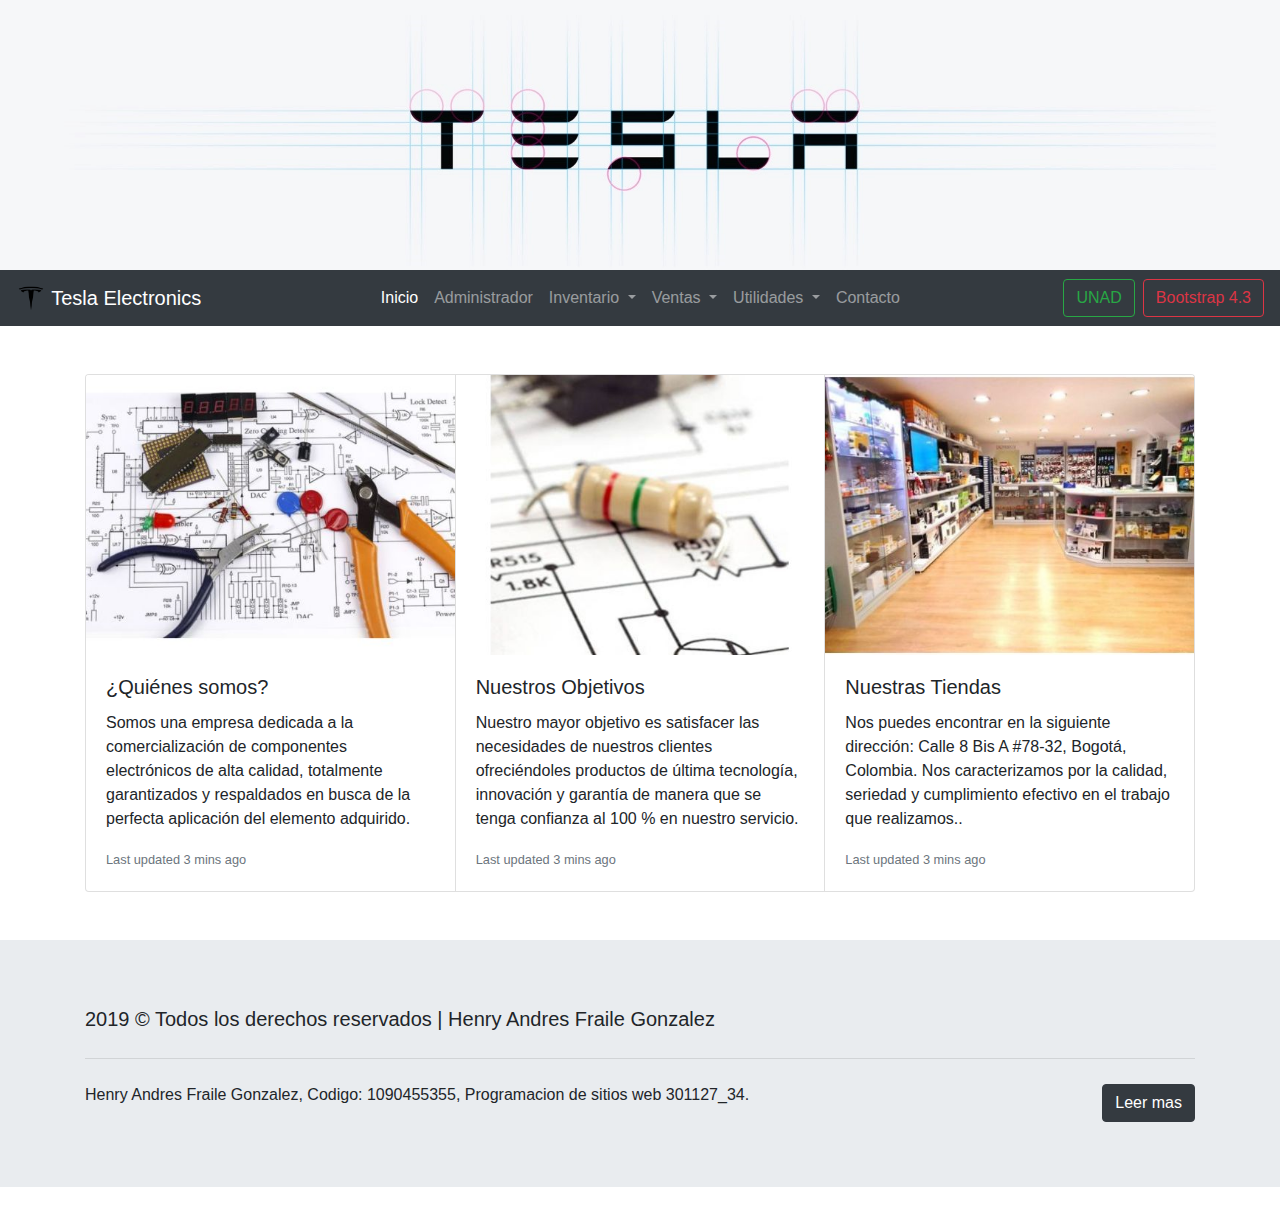
<file: index.html>
<!doctype html>
<html lang="en">
  <head>
    <!-- Required meta tags -->
    <meta charset="utf-8">
    <meta name="viewport" content="width=device-width, initial-scale=1, shrink-to-fit=no">
    <!-- Bootstrap CSS -->
    <link rel="stylesheet" href="css/bootstrap.css">
    <!-- Estilos CSS -->  
    <style>
      .slider{
      background: url("img/slider.jpg");
      height: 30vh;
      background-size: cover;
      background-position: center;
      }
    </style>
    <title>Tesla Electronics</title>
  </head>
  <body>
  <!--Contenedor de la imagen slider-->
  <section class="container-fluid slider">
  </section>
  <!--Barra de navegacion responsive con Bootstrap 4-->
  <nav class="navbar navbar-expand-md navbar-dark bg-dark sticky-top">
      <a class="navbar-brand" href="index.html">
          <img src="img/logo.png" width="30" height="30" class="d-inline-block align-top">
          Tesla Electronics
      </a>
    <button class="navbar-toggler" type="button" data-toggle="collapse" data-target="#navbarTogglerDemo01" aria-controls="navbarTogglerDemo01" aria-expanded="false" aria-label="Toggle navigation">
          <span class="navbar-toggler-icon"></span>
    </button>

    <div class="collapse navbar-collapse" id="navbarTogglerDemo01">
        <ul class="navbar-nav mr-auto ml-auto text-center">
            <li class="nav-item active">
              <a class="nav-link" href="index.html">Inicio<span class="sr-only">(current)</span></a>
            </li>
            <li class="nav-item">
              <a class="nav-link" href="admin.html">Administrador</a>
            </li>
            <li class="nav-item dropdown">
                <a class="nav-link dropdown-toggle" href="#" id="navbarDropdownMenuLink" role="button" data-toggle="dropdown" aria-haspopup="true" aria-expanded="false">
                  Inventario
                </a>
                <div class="dropdown-menu" aria-labelledby="navbarDropdownMenuLink">
                  <a class="dropdown-item" href="ingrproducto.html">Ingresar producto</a>
                  <a class="dropdown-item" href="actproducto.html">Actualizar producto</a>
                  <a class="dropdown-item" href="elimproducto.html">Eliminar producto</a>
                  <a class="dropdown-item" href="consproducto.html">Consultar producto</a>
                </div>
            </li>
            <li class="nav-item dropdown">
                  <a class="nav-link dropdown-toggle" href="#" id="navbarDropdownMenuLink" role="button" data-toggle="dropdown" aria-haspopup="true" aria-expanded="false">
                    Ventas
                  </a>
                  <div class="dropdown-menu" aria-labelledby="navbarDropdownMenuLink">
                    <a class="dropdown-item" href="ventporproducto.html">Ventas por producto</a>
                  </div>
            </li>
            <li class="nav-item dropdown">
              <a class="nav-link dropdown-toggle" href="#" id="navbarDropdownMenuLink" role="button" data-toggle="dropdown" aria-haspopup="true" aria-expanded="false">
                Utilidades
              </a>
              <div class="dropdown-menu" aria-labelledby="navbarDropdownMenuLink">
                <a class="dropdown-item" href="calcularganancia.html">Calcular ganacia</a>
                <a class="dropdown-item" href="calcularesistencia.html">Calcular resistencia</a>
              </div>
            </li>
            <li class="nav-item">
                <a class="nav-link" href="#">Contacto</a>
              </li>
          </ul>
    <div class="d-flex flex-row justify-content-center">
      <a href="https://www.unad.edu.co/" class="btn btn-outline-success mr-2">UNAD</a>
      <a href="https://getbootstrap.com/docs/4.3/getting-started/introduction/" class="btn btn-outline-danger">Bootstrap 4.3</a>
    </div>
    </div>
  </nav>
<!--Fin navbar-->
<!--Card Groups con bootstrap 4-->
<section class="container mt-4 pt-4">
  <div class="card-group">
    <div class="card">
      <img src="img/card01.jpg" class="card-img-top img-fluid" alt="...">
      <div class="card-body">
        <h5 class="card-title">¿Quiénes somos?</h5>
        <p class="card-text">Somos una empresa dedicada a la comercialización de componentes electrónicos de alta calidad, totalmente garantizados y respaldados en busca de la perfecta aplicación del elemento adquirido.</p>
        <p class="card-text"><small class="text-muted">Last updated 3 mins ago</small></p>
      </div>
    </div>
    <div class="card">
      <img src="img/card02.jpg" class="card-img-top img-fluid" alt="...">
      <div class="card-body">
        <h5 class="card-title">Nuestros Objetivos</h5>
        <p class="card-text">Nuestro mayor objetivo es satisfacer las necesidades de nuestros clientes ofreciéndoles productos de última tecnología, innovación y garantía de manera que se tenga confianza al 100 % en nuestro servicio.</p>
        <p class="card-text"><small class="text-muted">Last updated 3 mins ago</small></p>
      </div>
    </div>
    <div class="card">
      <img src="img/card03.jpg" class="card-img-top img-fluid" alt="...">
      <div class="card-body">
        <h5 class="card-title">Nuestras Tiendas</h5>
        <p class="card-text">Nos puedes encontrar en la siguiente dirección: Calle 8 Bis A #78-32, Bogotá, Colombia. Nos caracterizamos por la calidad, seriedad y cumplimiento efectivo en el trabajo que realizamos..</p>
        <p class="card-text"><small class="text-muted">Last updated 3 mins ago</small></p>
      </div>
    </div>
  </div>
</section>
<!--Jumbotron con Bootstrap-->
<div class="jumbotron mt-5 rounded-0">
<div class="container">

    <p class="lead">2019 © Todos los derechos reservados | Henry Andres Fraile Gonzalez</p>
    <hr class="my-4">
    <div class="d-flex justify-content-between align-items-center">
      <p>Henry Andres Fraile Gonzalez, Codigo: 1090455355, Programacion de sitios web 301127_34.</p>
      <a class="btn btn-dark btn-md" href="https://www.dropbox.com/s/3r04foo23amkc76/Syllabus%20del%20curso%20Programaci%C3%B3n%20de%20sitios%20web.pdf?dl=0" role="button">Leer mas</a>    
    </div>
</div>
</div>
<!--Final Jumbotron con Bootstrap-->
<!-- Optional JavaScript -->
<!-- jQuery first, then Popper.js, then Bootstrap JS -->
    <script src="https://code.jquery.com/jquery-3.2.1.slim.min.js" integrity="sha384-KJ3o2DKtIkvYIK3UENzmM7KCkRr/rE9/Qpg6aAZGJwFDMVNA/GpGFF93hXpG5KkN" crossorigin="anonymous"></script>
    <script src="https://cdnjs.cloudflare.com/ajax/libs/popper.js/1.12.9/umd/popper.min.js" integrity="sha384-ApNbgh9B+Y1QKtv3Rn7W3mgPxhU9K/ScQsAP7hUibX39j7fakFPskvXusvfa0b4Q" crossorigin="anonymous"></script>
    <script src="js/bootstrap.js"></script>
  </body>
</html>
</file>
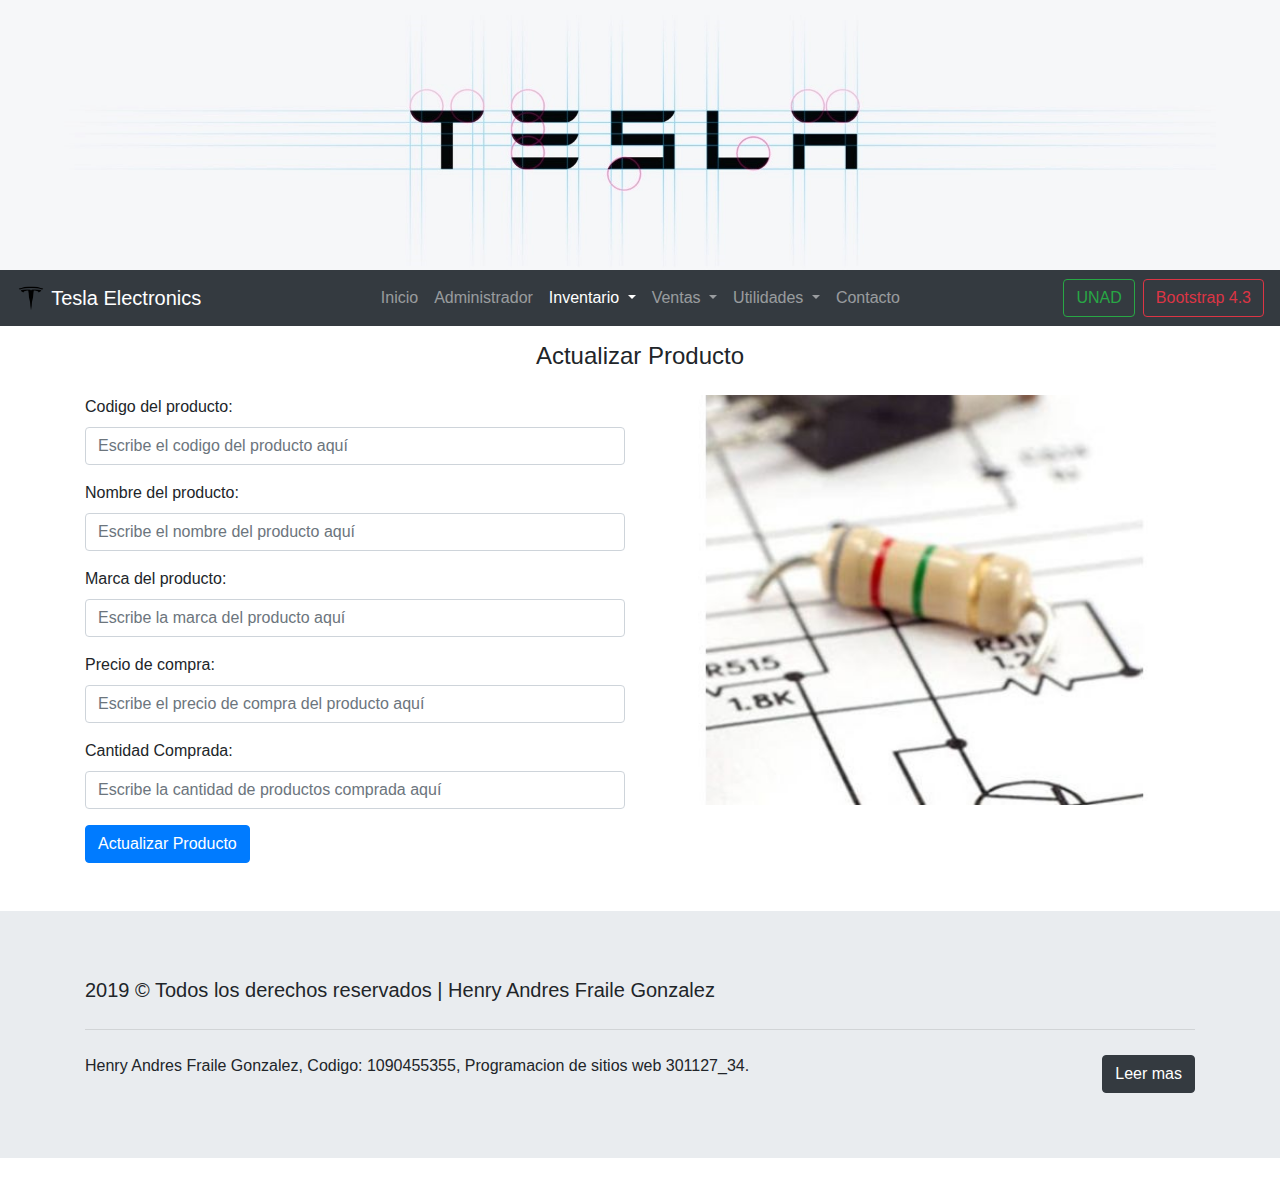
<file: actproducto.html>
<!doctype html>
<html lang="en">
  <head>
    <!-- Required meta tags -->
    <meta charset="utf-8">
    <meta name="viewport" content="width=device-width, initial-scale=1, shrink-to-fit=no">
    <!-- Bootstrap CSS -->
    <link rel="stylesheet" href="css/bootstrap.css">
    <!-- Estilos CSS -->  
    <style>
      .slider{
      background: url("img/slider.jpg");
      height: 30vh;
      background-size: cover;
      background-position: center;
      }
    </style>
    <title>Actualizar Producto</title>
  </head>
  <body>
  <!--Contenedor de la imagen slider-->
  <section class="container-fluid slider">
  </section>
  <!--Barra de navegacion responsive con Bootstrap 4-->
  <nav class="navbar navbar-expand-md navbar-dark bg-dark sticky-top">
      <a class="navbar-brand" href="index.html">
          <img src="img/logo.png" width="30" height="30" class="d-inline-block align-top">
          Tesla Electronics
      </a>
    <button class="navbar-toggler" type="button" data-toggle="collapse" data-target="#navbarTogglerDemo01" aria-controls="navbarTogglerDemo01" aria-expanded="false" aria-label="Toggle navigation">
          <span class="navbar-toggler-icon"></span>
    </button>
    <div class="collapse navbar-collapse" id="navbarTogglerDemo01">
        <ul class="navbar-nav mr-auto ml-auto text-center">
            <li class="nav-item">
              <a class="nav-link" href="index.html">Inicio<span class="sr-only">(current)</span></a>
            </li>
            <li class="nav-item">
              <a class="nav-link" href="admin.html">Administrador</a>
            </li>
            <li class="nav-item dropdown active">
                <a class="nav-link dropdown-toggle" href="#" id="navbarDropdownMenuLink" role="button" data-toggle="dropdown" aria-haspopup="true" aria-expanded="false">
                  Inventario
                </a>
                <div class="dropdown-menu" aria-labelledby="navbarDropdownMenuLink">
                  <a class="dropdown-item" href="ingrproducto.html">Ingresar producto</a>
                  <a class="dropdown-item" href="actproducto.html">Actualizar producto</a>
                  <a class="dropdown-item" href="elimproducto.html">Eliminar producto</a>
                  <a class="dropdown-item" href="consproducto.html">Consultar producto</a>
                </div>
            </li>
            <li class="nav-item dropdown">
                  <a class="nav-link dropdown-toggle" href="#" id="navbarDropdownMenuLink" role="button" data-toggle="dropdown" aria-haspopup="true" aria-expanded="false">
                    Ventas
                  </a>
                  <div class="dropdown-menu" aria-labelledby="navbarDropdownMenuLink">
                    <a class="dropdown-item" href="ventporproducto.html">Ventas por producto</a>
                  </div>
            </li>
            <li class="nav-item dropdown">
              <a class="nav-link dropdown-toggle" href="#" id="navbarDropdownMenuLink" role="button" data-toggle="dropdown" aria-haspopup="true" aria-expanded="false">
                Utilidades
              </a>
              <div class="dropdown-menu" aria-labelledby="navbarDropdownMenuLink">
                <a class="dropdown-item" href="calcularganancia.html">Calcular ganacia</a>
                <a class="dropdown-item" href="calcularesistencia.html">Calcular resistencia</a>
              </div>
            </li>
            <li class="nav-item">
                <a class="nav-link" href="#">Contacto</a>
              </li>
          </ul>
    <div class="d-flex flex-row justify-content-center">
      <a href="https://www.unad.edu.co/" class="btn btn-outline-success mr-2">UNAD</a>
      <a href="https://getbootstrap.com/docs/4.3/getting-started/introduction/" class="btn btn-outline-danger">Bootstrap 4.3</a>
    </div>
    </div>
  </nav>
<!--Fin navbar-->
<!--Formulario Actualizar Producto-->
<section class="container">
 <p class="text-capitalize text-center font-weight-light h4 pt-3 pb-3">Actualizar producto</p>  
  <div class="row">
    <div class="col-6">
        <div>
            <form class="flex-column flex-md-row">
            <div class="form-group">
              <label for="" class="">Codigo del producto:</label>
              <input type="text" placeholder="Escribe el codigo del producto aquí" class="form-control">
            </div>
            <div class="form-group">
                <label for="" class=".d-sm-none .d-md-block">Nombre del producto:</label>
                <input type="text" placeholder="Escribe el nombre del producto aquí" class="form-control">
            </div>
            <div class="form-group">
                <label for="" class="">Marca del producto:</label>
                <input type="text" placeholder="Escribe la marca del producto aquí" class="form-control">
            </div>
            <div class="form-group">
                <label for="" class="">Precio de compra:</label>
                <input type="text" placeholder="Escribe el precio de compra del producto aquí" class="form-control">
            </div>
            <div class="form-group">
                <label for="" class="">Cantidad Comprada:</label>
                <input type="text" placeholder="Escribe la cantidad de productos comprada aquí" class="form-control">
            </div>
            <button type="submit" class="btn btn-primary">Actualizar Producto</button>
            </form>
          </div>
    </div>
    <div class="col-6">
        <img src="img/card02.jpg" class="card-img-top img-fluid" alt="...">
    </div>
  </div>
</section>
<!--Final Formulario-->
<!--Jumbotron con Bootstrap-->
<div class="jumbotron mt-5 rounded-0">
<div class="container">

    <p class="lead">2019 © Todos los derechos reservados | Henry Andres Fraile Gonzalez</p>
    <hr class="my-4">
    <div class="d-flex justify-content-between align-items-center">
      <p>Henry Andres Fraile Gonzalez, Codigo: 1090455355, Programacion de sitios web 301127_34.</p>
      <a class="btn btn-dark btn-md" href="https://www.dropbox.com/s/3r04foo23amkc76/Syllabus%20del%20curso%20Programaci%C3%B3n%20de%20sitios%20web.pdf?dl=0" role="button">Leer mas</a>    
    </div>
</div>
</div>
<!--Final Jumbotron con Bootstrap-->













    

    <!-- Optional JavaScript -->
    <!-- jQuery first, then Popper.js, then Bootstrap JS -->
    <script src="https://code.jquery.com/jquery-3.2.1.slim.min.js" integrity="sha384-KJ3o2DKtIkvYIK3UENzmM7KCkRr/rE9/Qpg6aAZGJwFDMVNA/GpGFF93hXpG5KkN" crossorigin="anonymous"></script>
    <script src="https://cdnjs.cloudflare.com/ajax/libs/popper.js/1.12.9/umd/popper.min.js" integrity="sha384-ApNbgh9B+Y1QKtv3Rn7W3mgPxhU9K/ScQsAP7hUibX39j7fakFPskvXusvfa0b4Q" crossorigin="anonymous"></script>
    <script src="js/bootstrap.js"></script>
  </body>
</html>
</file>
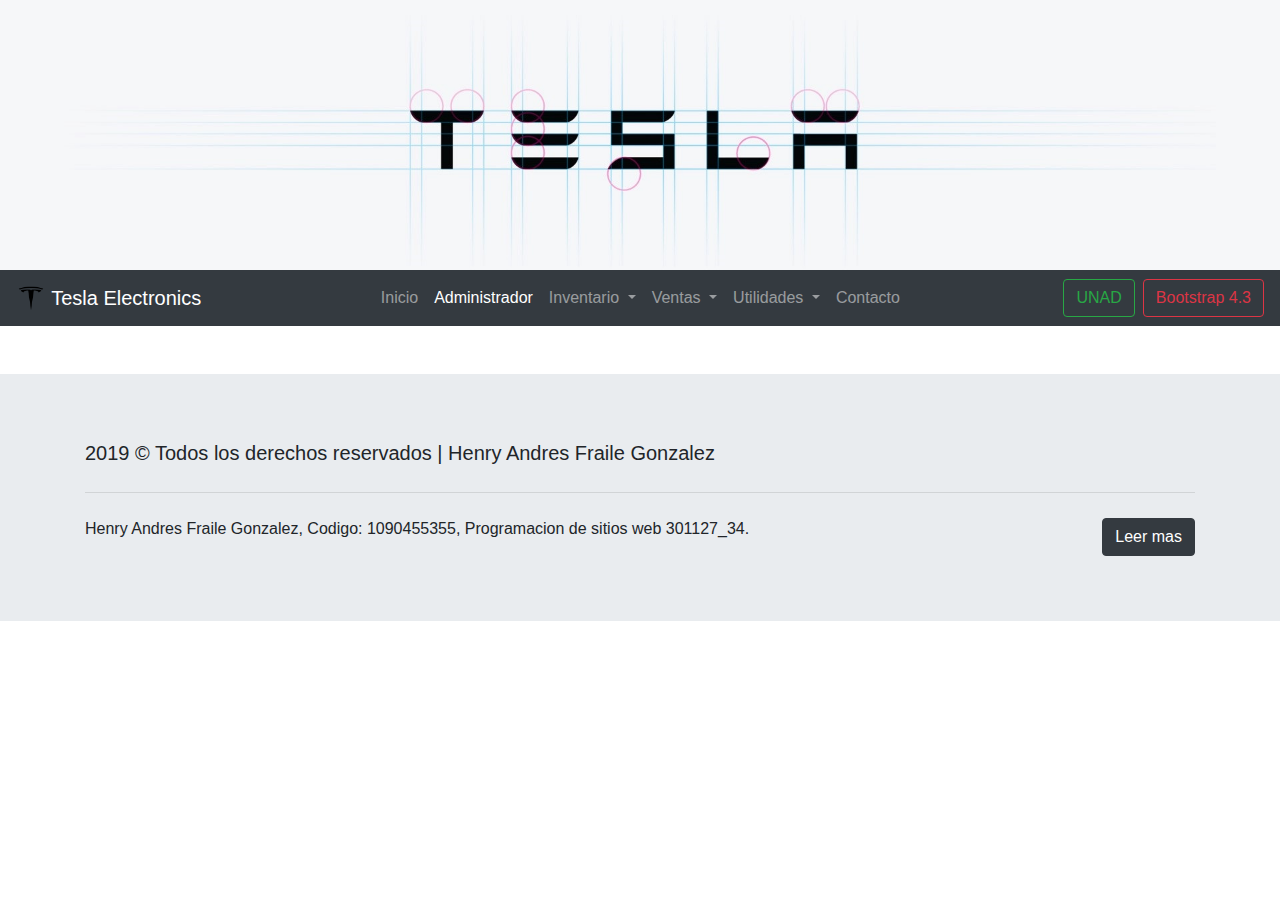
<file: admin.html>
<!doctype html>
<html lang="en">
  <head>
    <!-- Required meta tags -->
    <meta charset="utf-8">
    <meta name="viewport" content="width=device-width, initial-scale=1, shrink-to-fit=no">
    <!-- Bootstrap CSS -->
    <link rel="stylesheet" href="css/bootstrap.css">
    <!-- Estilos CSS -->  
    <style>
      .slider{
      background: url("img/slider.jpg");
      height: 30vh;
      background-size: cover;
      background-position: center;
      }
    </style>
    <title>Administrador</title>
  </head>
  <body>
  <!--Contenedor de la imagen slider-->
  <section class="container-fluid slider">
  </section>
  <!--Barra de navegacion responsive con Bootstrap 4-->
  <nav class="navbar navbar-expand-md navbar-dark bg-dark sticky-top">
      <a class="navbar-brand" href="index.html">
          <img src="img/logo.png" width="30" height="30" class="d-inline-block align-top">
          Tesla Electronics
      </a>
    <button class="navbar-toggler" type="button" data-toggle="collapse" data-target="#navbarTogglerDemo01" aria-controls="navbarTogglerDemo01" aria-expanded="false" aria-label="Toggle navigation">
          <span class="navbar-toggler-icon"></span>
    </button>
    <div class="collapse navbar-collapse" id="navbarTogglerDemo01">
        <ul class="navbar-nav mr-auto ml-auto text-center">
            <li class="nav-item">
              <a class="nav-link" href="index.html">Inicio<span class="sr-only">(current)</span></a>
            </li>
            <li class="nav-item active">
              <a class="nav-link" href="admin.html">Administrador</a>
            </li>
            <li class="nav-item dropdown">
                <a class="nav-link dropdown-toggle" href="#" id="navbarDropdownMenuLink" role="button" data-toggle="dropdown" aria-haspopup="true" aria-expanded="false">
                  Inventario
                </a>
                <div class="dropdown-menu" aria-labelledby="navbarDropdownMenuLink">
                  <a class="dropdown-item" href="ingrproducto.html">Ingresar producto</a>
                  <a class="dropdown-item" href="actproducto.html">Actualizar producto</a>
                  <a class="dropdown-item" href="elimproducto.html">Eliminar producto</a>
                  <a class="dropdown-item" href="consproducto.html">Consultar producto</a>
                </div>
            </li>
            <li class="nav-item dropdown">
                  <a class="nav-link dropdown-toggle" href="#" id="navbarDropdownMenuLink" role="button" data-toggle="dropdown" aria-haspopup="true" aria-expanded="false">
                    Ventas
                  </a>
                  <div class="dropdown-menu" aria-labelledby="navbarDropdownMenuLink">
                    <a class="dropdown-item" href="ventporproducto.html">Ventas por producto</a>
                  </div>
            </li>
            <li class="nav-item dropdown">
              <a class="nav-link dropdown-toggle" href="#" id="navbarDropdownMenuLink" role="button" data-toggle="dropdown" aria-haspopup="true" aria-expanded="false">
                Utilidades
              </a>
              <div class="dropdown-menu" aria-labelledby="navbarDropdownMenuLink">
                <a class="dropdown-item" href="calcularganancia.html">Calcular ganacia</a>
                <a class="dropdown-item" href="calcularesistencia.html">Calcular resistencia</a>
              </div>
            </li>
            <li class="nav-item">
                <a class="nav-link" href="#">Contacto</a>
              </li>
          </ul>
    <div class="d-flex flex-row justify-content-center">
      <a href="https://www.unad.edu.co/" class="btn btn-outline-success mr-2">UNAD</a>
      <a href="https://getbootstrap.com/docs/4.3/getting-started/introduction/" class="btn btn-outline-danger">Bootstrap 4.3</a>
    </div>
    </div>
  </nav>
<!--Fin navbar-->

<!--Jumbotron con Bootstrap-->
<div class="jumbotron mt-5 rounded-0">
<div class="container">

    <p class="lead">2019 © Todos los derechos reservados | Henry Andres Fraile Gonzalez</p>
    <hr class="my-4">
    <div class="d-flex justify-content-between align-items-center">
      <p>Henry Andres Fraile Gonzalez, Codigo: 1090455355, Programacion de sitios web 301127_34.</p>
      <a class="btn btn-dark btn-md" href="https://www.dropbox.com/s/3r04foo23amkc76/Syllabus%20del%20curso%20Programaci%C3%B3n%20de%20sitios%20web.pdf?dl=0" role="button">Leer mas</a>    
    </div>
</div>
</div>
<!--Final Jumbotron con Bootstrap-->
<!-- Optional JavaScript -->
<!-- jQuery first, then Popper.js, then Bootstrap JS -->
    <script src="https://code.jquery.com/jquery-3.2.1.slim.min.js" integrity="sha384-KJ3o2DKtIkvYIK3UENzmM7KCkRr/rE9/Qpg6aAZGJwFDMVNA/GpGFF93hXpG5KkN" crossorigin="anonymous"></script>
    <script src="https://cdnjs.cloudflare.com/ajax/libs/popper.js/1.12.9/umd/popper.min.js" integrity="sha384-ApNbgh9B+Y1QKtv3Rn7W3mgPxhU9K/ScQsAP7hUibX39j7fakFPskvXusvfa0b4Q" crossorigin="anonymous"></script>
    <script src="js/bootstrap.js"></script>
  </body>
</html>
</file>
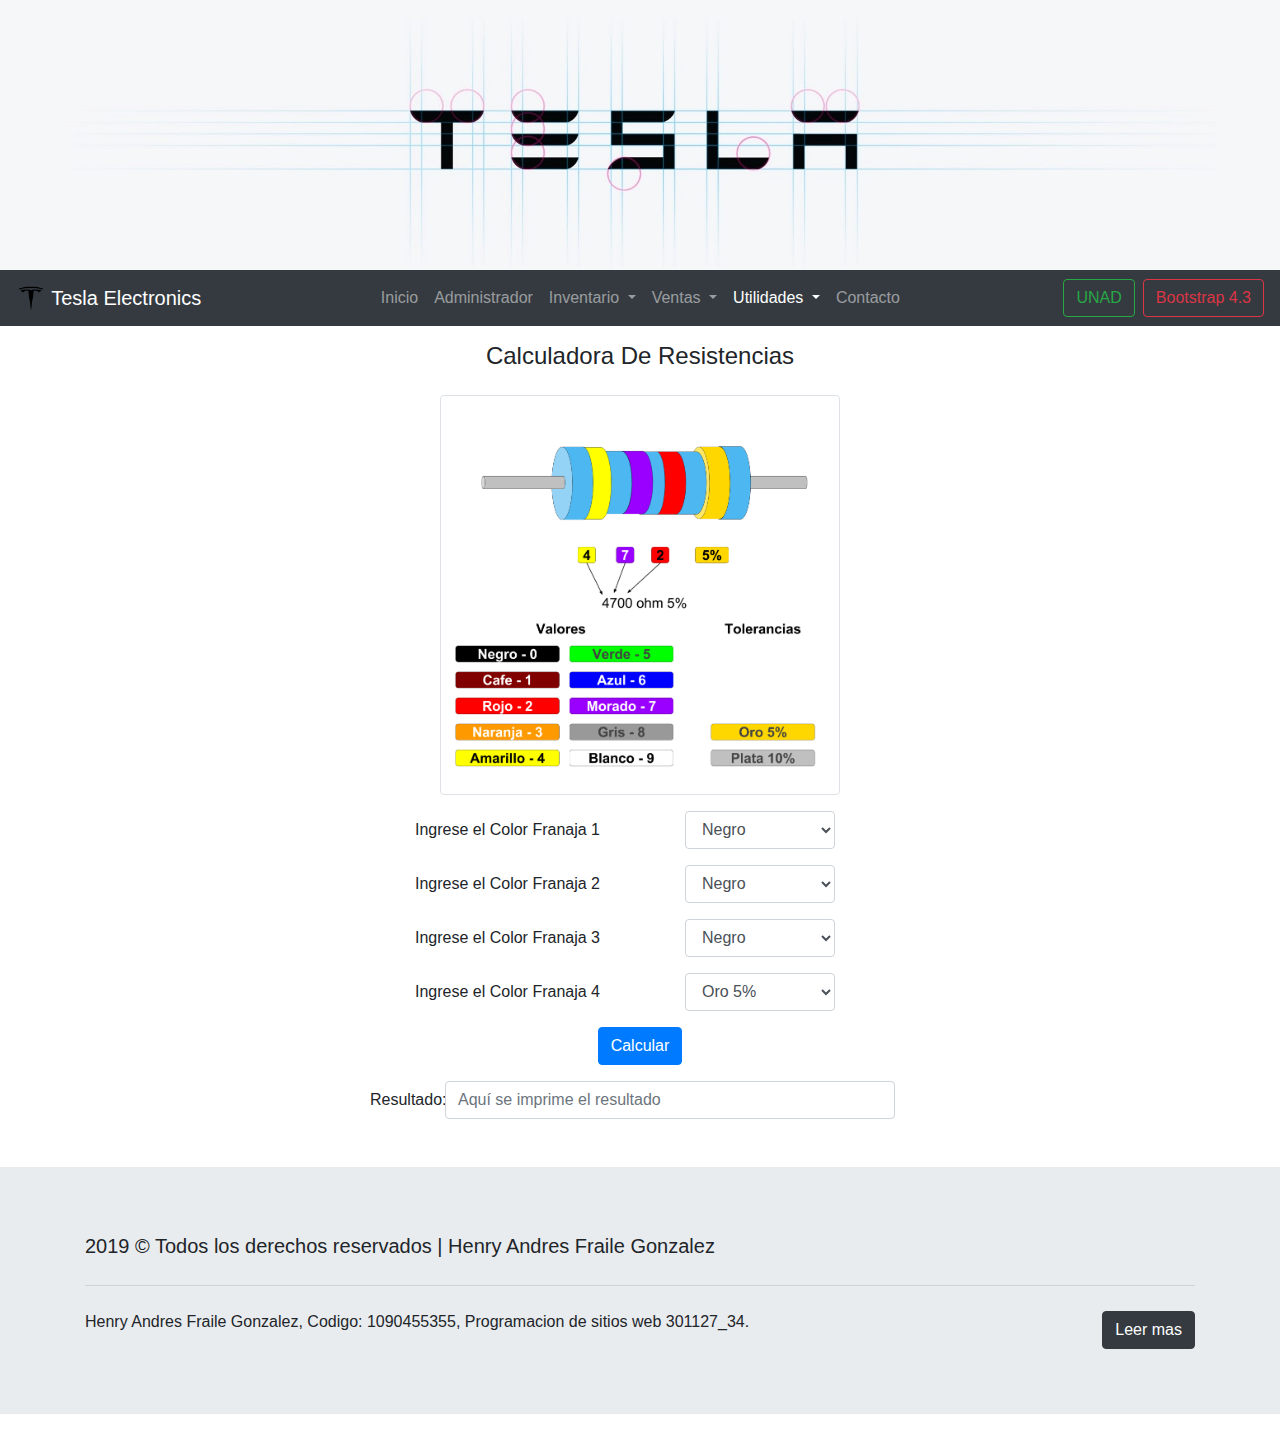
<file: calcularesistencia.html>
<!doctype html>
<html lang="en">
  <head>
    <!-- Required meta tags -->
    <meta charset="utf-8">
    <meta name="viewport" content="width=device-width, initial-scale=1, shrink-to-fit=no">
    <!-- Bootstrap CSS -->
    <link rel="stylesheet" href="css/bootstrap.css">
    <!-- Estilos CSS -->  
    <style>
      .slider{
      background: url("img/slider.jpg");
      height: 30vh;
      background-size: cover;
      background-position: center;
      }
    </style>
    <title>Calcular Ganancia</title>
  </head>
  <body>
  <!--Contenedor de la imagen slider-->
  <section class="container-fluid slider">
  </section>
  <!--Barra de navegacion responsive con Bootstrap 4-->
  <nav class="navbar navbar-expand-md navbar-dark bg-dark sticky-top">
      <a class="navbar-brand" href="index.html">
          <img src="img/logo.png" width="30" height="30" class="d-inline-block align-top">
          Tesla Electronics
      </a>
    <button class="navbar-toggler" type="button" data-toggle="collapse" data-target="#navbarTogglerDemo01" aria-controls="navbarTogglerDemo01" aria-expanded="false" aria-label="Toggle navigation">
          <span class="navbar-toggler-icon"></span>
    </button>

    <div class="collapse navbar-collapse" id="navbarTogglerDemo01">
        <ul class="navbar-nav mr-auto ml-auto text-center">
            <li class="nav-item">
              <a class="nav-link" href="index.html">Inicio<span class="sr-only">(current)</span></a>
            </li>
            <li class="nav-item">
              <a class="nav-link" href="admin.html">Administrador</a>
            </li>
            <li class="nav-item dropdown">
                <a class="nav-link dropdown-toggle" href="#" id="navbarDropdownMenuLink" role="button" data-toggle="dropdown" aria-haspopup="true" aria-expanded="false">
                  Inventario
                </a>
                <div class="dropdown-menu" aria-labelledby="navbarDropdownMenuLink">
                  <a class="dropdown-item" href="ingrproducto.html">Ingresar producto</a>
                  <a class="dropdown-item" href="actproducto.html">Actualizar producto</a>
                  <a class="dropdown-item" href="elimproducto.html">Eliminar producto</a>
                  <a class="dropdown-item" href="consproducto.html">Consultar producto</a>
                </div>
            </li>
            <li class="nav-item dropdown">
                  <a class="nav-link dropdown-toggle" href="#" id="navbarDropdownMenuLink" role="button" data-toggle="dropdown" aria-haspopup="true" aria-expanded="false">
                    Ventas
                  </a>
                  <div class="dropdown-menu" aria-labelledby="navbarDropdownMenuLink">
                    <a class="dropdown-item" href="ventporproducto.html">Ventas por producto</a>
                  </div>
            </li>
            <li class="nav-item dropdown active">
              <a class="nav-link dropdown-toggle" href="#" id="navbarDropdownMenuLink" role="button" data-toggle="dropdown" aria-haspopup="true" aria-expanded="false">
                Utilidades
              </a>
              <div class="dropdown-menu" aria-labelledby="navbarDropdownMenuLink">
                <a class="dropdown-item" href="calcularganancia.html">Calcular ganacia</a>
                <a class="dropdown-item" href="calcularesistencia.html">Calcular resistencia</a>
              </div>
            </li>
            <li class="nav-item">
                <a class="nav-link" href="#">Contacto</a>
              </li>
          </ul>
    <div class="d-flex flex-row justify-content-center">
      <a href="https://www.unad.edu.co/" class="btn btn-outline-success mr-2">UNAD</a>
      <a href="https://getbootstrap.com/docs/4.3/getting-started/introduction/" class="btn btn-outline-danger">Bootstrap 4.3</a>
    </div>
    </div>
  </nav>
<!--Fin navbar-->
<!--Formulario Calcular Resistencia-->
<p class="text-capitalize text-center font-weight-light h4 pt-3 pb-3">Calculadora de Resistencias</p>
<div class="container">
  <img src="img/Resistencia.png" width="400" height="400" class="rounded mx-auto d-block img-thumbnail img-fluid" alt="...">
</div>
<form class="container" name="f2" action="calcularesistencia.html" method="POST">
<div class="container d-flex justify-content-center form-group row mt-3">
    <label for="" class="col-3 col-form-label">Ingrese el Color Franaja 1</label>
    <div class="col-2">
    <select name="franja1" class="form-control" type="text" placeholder="Default input" >
      <option value="0">Negro</option>
      <option value="1">Marr&oacute;n</option>
      <option value="2">Rojo</option>
      <option value="3">Naranja</option>
      <option value="4">Amarillo</option>
      <option value="5">Verde</option>
      <option value="6">Azul</option>
      <option value="7">Violeta</option>
      <option value="8">Gris</option>
      <option value="9">Blanco</option>
    </select>
    </div>
</div>
<div class="container d-flex justify-content-center form-group row mt-3">
    <label for="" class="col-3 col-form-label">Ingrese el Color Franaja 2</label>
    <div class="col-2">
    <select name="franja2" class="form-control" type="text" placeholder="Default input" >
      <option value="0">Negro</option>
      <option value="1">Marr&oacute;n</option>
      <option value="2">Rojo</option>
      <option value="3">Naranja</option>
      <option value="4">Amarillo</option>
      <option value="5">Verde</option>
      <option value="6">Azul</option>
      <option value="7">Violeta</option>
      <option value="8">Gris</option>
      <option value="9">Blanco</option>
    </select>
    </div>
</div>
<div class="container d-flex justify-content-center form-group row mt-3">
    <label for="" class="col-3 col-form-label">Ingrese el Color Franaja 3</label>
    <div class="col-2">
    <select name="franja3" class="form-control" type="text" placeholder="Default input" >
      <option value="0">Negro</option>
      <option value="10">Marr&oacute;n</option>
      <option value="100">Rojo</option>
      <option value="1000">Naranja</option>
      <option value="10000">Amarillo</option>
      <option value="100000">Verde</option>
      <option value="1000000">Azul</option>
      <option value="10000000">Violeta</option>
      <option value="100000000">Gris</option>
      <option value="1000000000">Blanco</option>
    </select>
    </div>
</div>
<div class="container d-flex justify-content-center form-group row mt-3">
    <label for="" class="col-3 col-form-label">Ingrese el Color Franaja 4</label>
    <div class="col-2">
    <select name="franja4" class="form-control" type="text" placeholder="Default input">
      <option value="5" >Oro    5% </option>        
      <option value="10">Plata  10%</option>
    </select>
    </div>
</div>
<div class="container d-flex justify-content-center mt-3">
    <input type="Button" name="" value="Calcular" onclick="calcular()" class="btn btn-primary">
</div>
    <div class="container d-flex justify-content-center form-group row mt-3">
        <label for="resultado" class="col-1 col-form-label">Resultado:</label>
        <input type="text" class="form-control col-5 col-form-label" id="c" name="c" placeholder="Aquí se imprime el resultado"> 
    </div>
</form>
<!--Final Formulario-->
<!--Jumbotron con Bootstrap-->
<div class="jumbotron mt-5 rounded-0">
<div class="container">
    <p class="lead">2019 © Todos los derechos reservados | Henry Andres Fraile Gonzalez</p>
    <hr class="my-4">
    <div class="d-flex justify-content-between align-items-center">
      <p>Henry Andres Fraile Gonzalez, Codigo: 1090455355, Programacion de sitios web 301127_34.</p>
      <a class="btn btn-dark btn-md" href="https://www.dropbox.com/s/3r04foo23amkc76/Syllabus%20del%20curso%20Programaci%C3%B3n%20de%20sitios%20web.pdf?dl=0" role="button">Leer mas</a>    
    </div>
</div>
</div>
<!--Final Jumbotron con Bootstrap-->
<!-- Optional JavaScript -->
<!-- jQuery first, then Popper.js, then Bootstrap JS -->
    <script src="https://code.jquery.com/jquery-3.2.1.slim.min.js" integrity="sha384-KJ3o2DKtIkvYIK3UENzmM7KCkRr/rE9/Qpg6aAZGJwFDMVNA/GpGFF93hXpG5KkN" crossorigin="anonymous"></script>
    <script src="https://cdnjs.cloudflare.com/ajax/libs/popper.js/1.12.9/umd/popper.min.js" integrity="sha384-ApNbgh9B+Y1QKtv3Rn7W3mgPxhU9K/ScQsAP7hUibX39j7fakFPskvXusvfa0b4Q" crossorigin="anonymous"></script>
    <script src="js/bootstrap.js"></script>
    <script src="js/javascript.js"></script>
  </body>
</html>
</file>
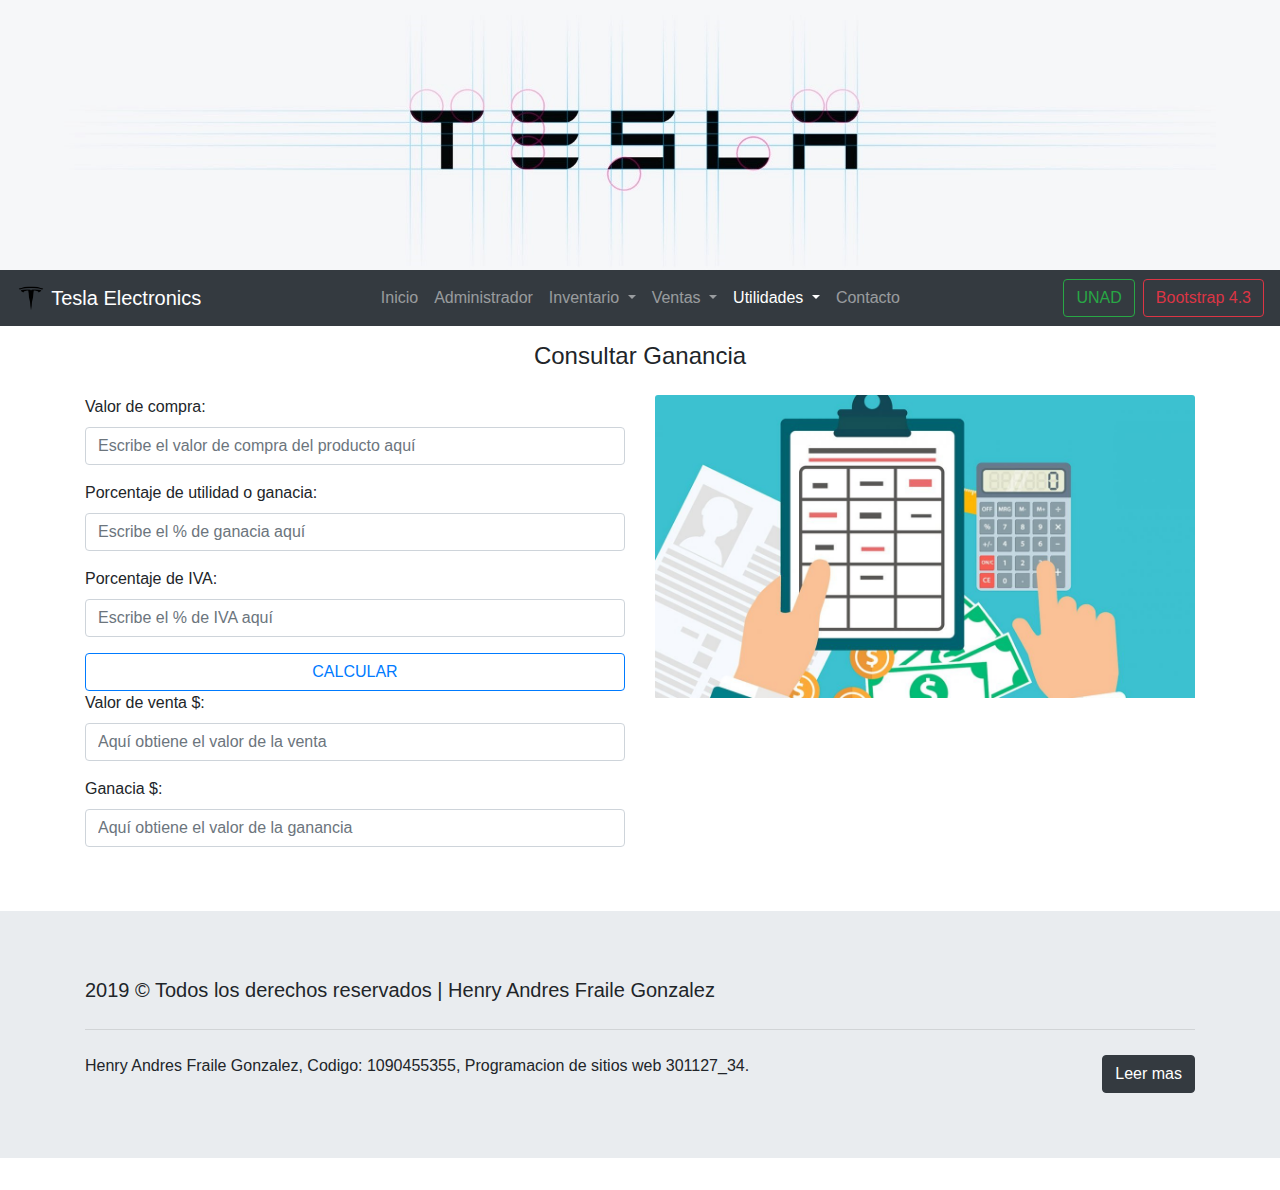
<file: calcularganancia.html>
<!doctype html>
<html lang="en">
  <head>
    <!-- Required meta tags -->
    <meta charset="utf-8">
    <meta name="viewport" content="width=device-width, initial-scale=1, shrink-to-fit=no">
    <!-- Bootstrap CSS -->
    <link rel="stylesheet" href="css/bootstrap.css">
    <!-- Estilos CSS -->  
    <style>
      .slider{
      background: url("img/slider.jpg");
      height: 30vh;
      background-size: cover;
      background-position: center;
      }
    </style>
    <title>Calcular Ganancia</title>
  </head>
  <body>
  <!--Contenedor de la imagen slider-->
  <section class="container-fluid slider">
  </section>
  <!--Barra de navegacion responsive con Bootstrap 4-->
  <nav class="navbar navbar-expand-md navbar-dark bg-dark sticky-top">
      <a class="navbar-brand" href="index.html">
          <img src="img/logo.png" width="30" height="30" class="d-inline-block align-top">
          Tesla Electronics
      </a>
    <button class="navbar-toggler" type="button" data-toggle="collapse" data-target="#navbarTogglerDemo01" aria-controls="navbarTogglerDemo01" aria-expanded="false" aria-label="Toggle navigation">
          <span class="navbar-toggler-icon"></span>
    </button>

    <div class="collapse navbar-collapse" id="navbarTogglerDemo01">
        <ul class="navbar-nav mr-auto ml-auto text-center">
            <li class="nav-item">
              <a class="nav-link" href="index.html">Inicio<span class="sr-only">(current)</span></a>
            </li>
            <li class="nav-item">
              <a class="nav-link" href="admin.html">Administrador</a>
            </li>
            <li class="nav-item dropdown">
                <a class="nav-link dropdown-toggle" href="#" id="navbarDropdownMenuLink" role="button" data-toggle="dropdown" aria-haspopup="true" aria-expanded="false">
                  Inventario
                </a>
                <div class="dropdown-menu" aria-labelledby="navbarDropdownMenuLink">
                  <a class="dropdown-item" href="ingrproducto.html">Ingresar producto</a>
                  <a class="dropdown-item" href="actproducto.html">Actualizar producto</a>
                  <a class="dropdown-item" href="elimproducto.html">Eliminar producto</a>
                  <a class="dropdown-item" href="consproducto.html">Consultar producto</a>
                </div>
            </li>
            <li class="nav-item dropdown">
                  <a class="nav-link dropdown-toggle" href="#" id="navbarDropdownMenuLink" role="button" data-toggle="dropdown" aria-haspopup="true" aria-expanded="false">
                    Ventas
                  </a>
                  <div class="dropdown-menu" aria-labelledby="navbarDropdownMenuLink">
                    <a class="dropdown-item" href="ventporproducto.html">Ventas por producto</a>
                  </div>
            </li>
            <li class="nav-item dropdown active">
              <a class="nav-link dropdown-toggle" href="#" id="navbarDropdownMenuLink" role="button" data-toggle="dropdown" aria-haspopup="true" aria-expanded="false">
                Utilidades
              </a>
              <div class="dropdown-menu" aria-labelledby="navbarDropdownMenuLink">
                <a class="dropdown-item" href="calcularganancia.html">Calcular ganacia</a>
                <a class="dropdown-item" href="calcularesistencia.html">Calcular resistencia</a>
              </div>
            </li>
            <li class="nav-item">
                <a class="nav-link" href="#">Contacto</a>
              </li>
          </ul>
    <div class="d-flex flex-row justify-content-center">
      <a href="https://www.unad.edu.co/" class="btn btn-outline-success mr-2">UNAD</a>
      <a href="https://getbootstrap.com/docs/4.3/getting-started/introduction/" class="btn btn-outline-danger">Bootstrap 4.3</a>
    </div>
    </div>
  </nav>
<!--Fin navbar-->
<!--Formulario Consultar Ganacia-->
<section class="container">
  <p class="text-capitalize text-center font-weight-light h4 pt-3 pb-3">Consultar Ganancia</p>  
   <div class="row">
     <div class="col-6">
         <div>
             <form class="flex-column flex-md-row" name="f1" action="calcularganancia.html" method="POST">
             <div class="form-group">
               <label for="ValorCompra" class="">Valor de compra:</label>
               <input type="text" id="ValorCompra" placeholder="Escribe el valor de compra del producto aquí" name="ValorCompra" class="form-control">
             </div>
             <div class="form-group">
                 <label for="PorcentajeGanancia" class=".d-sm-none .d-md-block">Porcentaje de utilidad o ganacia:</label>
                 <input type="text" id="PorcentajeGanancia" placeholder="Escribe el % de ganacia aquí" name="PorcentajeGanancia" class="form-control">
             </div>
             <div class="form-group">
                 <label for="PorcentajeIVA" class="">Porcentaje de IVA:</label>
                 <input type="text" id="PorcentajeIVA" placeholder="Escribe el % de IVA aquí" name="PorcentajeIVA" class="form-control">
             </div>
             <input type="Button" name="" value="CALCULAR" onclick="CalGanancia()" class="btn btn-outline-primary btn-block">
             <div class="form-group">
              <label for="ValorVenta" class="">Valor de venta $:</label>
              <input type="text" id="ValorVenta" placeholder="Aquí obtiene el valor de la venta" name="ValorVenta" class="form-control">
             </div>
             <div class="form-group">
              <label for="ValorGanancia" class="">Ganacia $:</label>
              <input type="text" id="ValorGanancia" placeholder="Aquí obtiene el valor de la ganancia" name="ValorGanancia" class="form-control">
             </div>
             </form>
          </div>
     </div>
     <div class="col-6">
         <img src="img/card04.jpg" class="card-img-top img-fluid" alt="...">
     </div>
   </div>
 </section>
 <!--Final Formulario-->
<!--Jumbotron con Bootstrap-->
<div class="jumbotron mt-5 rounded-0">
<div class="container">

    <p class="lead">2019 © Todos los derechos reservados | Henry Andres Fraile Gonzalez</p>
    <hr class="my-4">
    <div class="d-flex justify-content-between align-items-center">
      <p>Henry Andres Fraile Gonzalez, Codigo: 1090455355, Programacion de sitios web 301127_34.</p>
      <a class="btn btn-dark btn-md" href="https://www.dropbox.com/s/3r04foo23amkc76/Syllabus%20del%20curso%20Programaci%C3%B3n%20de%20sitios%20web.pdf?dl=0" role="button">Leer mas</a>    
    </div>
</div>
</div>
<!--Final Jumbotron con Bootstrap-->
    
<!-- Optional JavaScript -->
<!-- jQuery first, then Popper.js, then Bootstrap JS -->
    <script src="https://code.jquery.com/jquery-3.2.1.slim.min.js" integrity="sha384-KJ3o2DKtIkvYIK3UENzmM7KCkRr/rE9/Qpg6aAZGJwFDMVNA/GpGFF93hXpG5KkN" crossorigin="anonymous"></script>
    <script src="https://cdnjs.cloudflare.com/ajax/libs/popper.js/1.12.9/umd/popper.min.js" integrity="sha384-ApNbgh9B+Y1QKtv3Rn7W3mgPxhU9K/ScQsAP7hUibX39j7fakFPskvXusvfa0b4Q" crossorigin="anonymous"></script>
    <script src="js/bootstrap.js"></script>
    <script src="js/javascript.js"></script>
  </body>
</html>
</file>
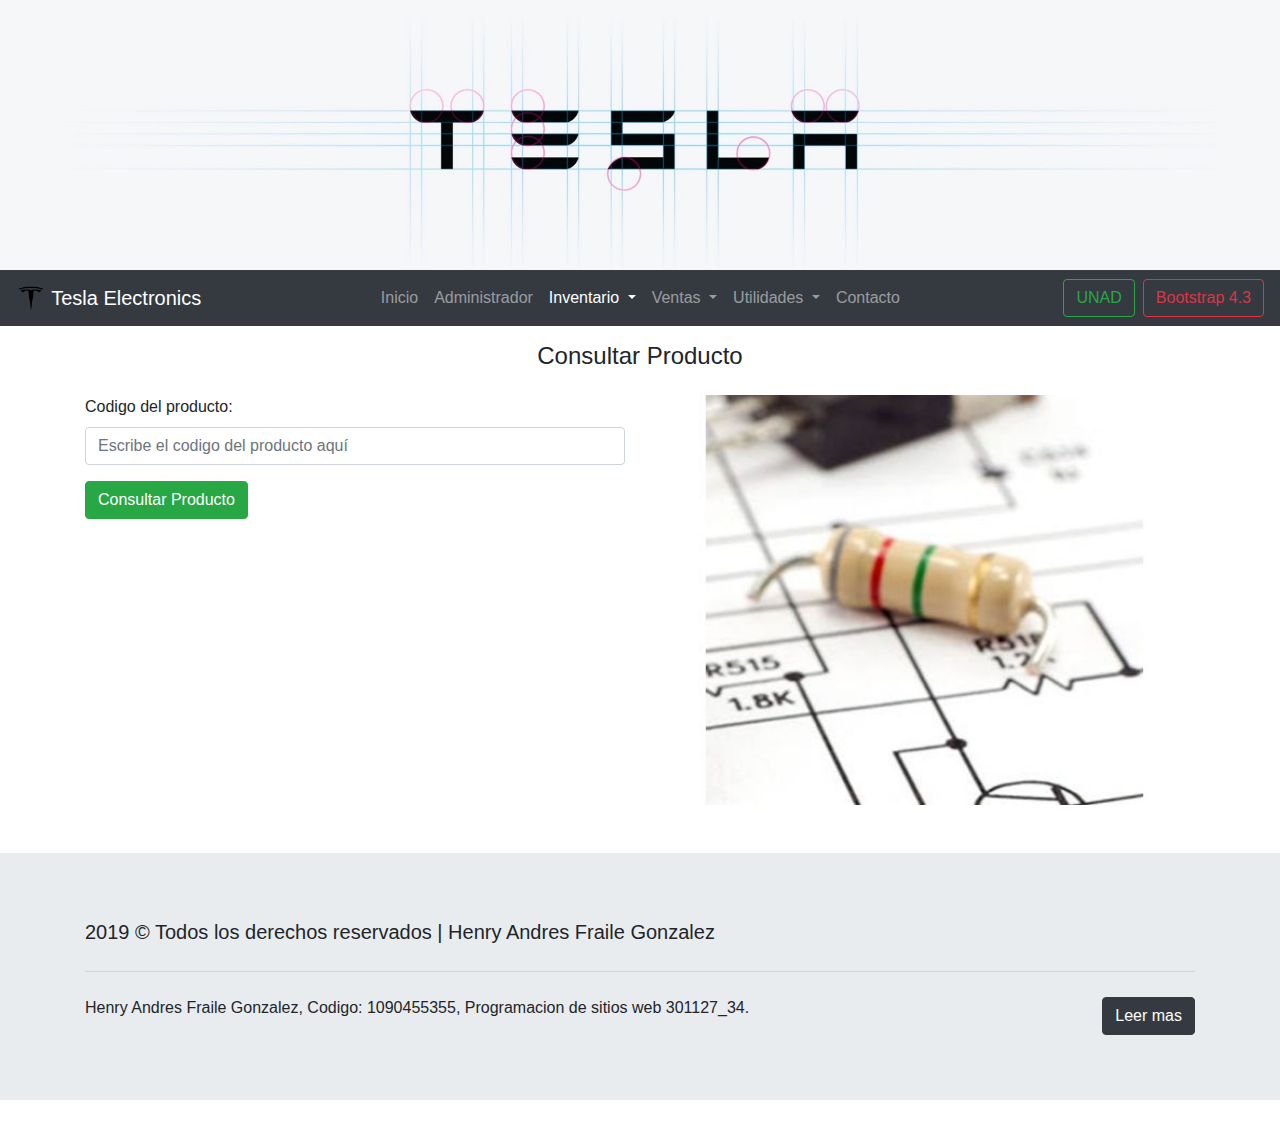
<file: consproducto.html>
<!doctype html>
<html lang="en">
  <head>
    <!-- Required meta tags -->
    <meta charset="utf-8">
    <meta name="viewport" content="width=device-width, initial-scale=1, shrink-to-fit=no">
    <!-- Bootstrap CSS -->
    <link rel="stylesheet" href="css/bootstrap.css">
    <!-- Estilos CSS -->  
    <style>
      .slider{
      background: url("img/slider.jpg");
      height: 30vh;
      background-size: cover;
      background-position: center;
      }
    </style>
    <title>Consultar Producto</title>
  </head>
  <body>
  <!--Contenedor de la imagen slider-->
  <section class="container-fluid slider">
  </section>
  <!--Barra de navegacion responsive con Bootstrap 4-->
  <nav class="navbar navbar-expand-md navbar-dark bg-dark sticky-top">
      <a class="navbar-brand" href="index.html">
          <img src="img/logo.png" width="30" height="30" class="d-inline-block align-top">
          Tesla Electronics
      </a>
    <button class="navbar-toggler" type="button" data-toggle="collapse" data-target="#navbarTogglerDemo01" aria-controls="navbarTogglerDemo01" aria-expanded="false" aria-label="Toggle navigation">
          <span class="navbar-toggler-icon"></span>
    </button>
    <div class="collapse navbar-collapse" id="navbarTogglerDemo01">
        <ul class="navbar-nav mr-auto ml-auto text-center">
            <li class="nav-item">
              <a class="nav-link" href="index.html">Inicio<span class="sr-only">(current)</span></a>
            </li>
            <li class="nav-item">
              <a class="nav-link" href="admin.html">Administrador</a>
            </li>
            <li class="nav-item dropdown active">
                <a class="nav-link dropdown-toggle" href="#" id="navbarDropdownMenuLink" role="button" data-toggle="dropdown" aria-haspopup="true" aria-expanded="false">
                  Inventario
                </a>
                <div class="dropdown-menu" aria-labelledby="navbarDropdownMenuLink">
                  <a class="dropdown-item" href="ingrproducto.html">Ingresar producto</a>
                  <a class="dropdown-item" href="actproducto.html">Actualizar producto</a>
                  <a class="dropdown-item" href="elimproducto.html">Eliminar producto</a>
                  <a class="dropdown-item" href="consproducto.html">Consultar producto</a>
                </div>
            </li>
            <li class="nav-item dropdown">
                  <a class="nav-link dropdown-toggle" href="#" id="navbarDropdownMenuLink" role="button" data-toggle="dropdown" aria-haspopup="true" aria-expanded="false">
                    Ventas
                  </a>
                  <div class="dropdown-menu" aria-labelledby="navbarDropdownMenuLink">
                    <a class="dropdown-item" href="ventporproducto.html">Ventas por producto</a>
                  </div>
            </li>
            <li class="nav-item dropdown">
              <a class="nav-link dropdown-toggle" href="#" id="navbarDropdownMenuLink" role="button" data-toggle="dropdown" aria-haspopup="true" aria-expanded="false">
                Utilidades
              </a>
              <div class="dropdown-menu" aria-labelledby="navbarDropdownMenuLink">
                <a class="dropdown-item" href="calcularganancia.html">Calcular ganacia</a>
                <a class="dropdown-item" href="calcularesistencia.html">Calcular resistencia</a>
              </div>
            </li>
            <li class="nav-item">
                <a class="nav-link" href="#">Contacto</a>
              </li>
          </ul>
    <div class="d-flex flex-row justify-content-center">
      <a href="https://www.unad.edu.co/" class="btn btn-outline-success mr-2">UNAD</a>
      <a href="https://getbootstrap.com/docs/4.3/getting-started/introduction/" class="btn btn-outline-danger">Bootstrap 4.3</a>
    </div>
    </div>
  </nav>
<!--Fin navbar-->
<!--Formulario Eliminar Producto-->
<section class="container">
 <p class="text-capitalize text-center font-weight-light h4 pt-3 pb-3">Consultar producto</p>  
  <div class="row">
    <div class="col-6">
        <div>
            <form class="flex-column flex-md-row">
            <div class="form-group">
              <label for="" class="">Codigo del producto:</label>
              <input type="text" placeholder="Escribe el codigo del producto aquí" class="form-control">
            </div>
            <button type="submit" class="btn btn-success">Consultar Producto</button>
            </form>
          </div>
    </div>
    <div class="col-6">
        <img src="img/card02.jpg" class="card-img-top img-fluid" alt="...">
    </div>
  </div>
</section>
<!--Final Formulario-->
<!--Jumbotron con Bootstrap-->
<div class="jumbotron mt-5 rounded-0">
<div class="container">

    <p class="lead">2019 © Todos los derechos reservados | Henry Andres Fraile Gonzalez</p>
    <hr class="my-4">
    <div class="d-flex justify-content-between align-items-center">
      <p>Henry Andres Fraile Gonzalez, Codigo: 1090455355, Programacion de sitios web 301127_34.</p>
      <a class="btn btn-dark btn-md" href="https://www.dropbox.com/s/3r04foo23amkc76/Syllabus%20del%20curso%20Programaci%C3%B3n%20de%20sitios%20web.pdf?dl=0" role="button">Leer mas</a>    
    </div>
</div>
</div>
<!--Final Jumbotron con Bootstrap-->
<!-- Optional JavaScript -->
<!-- jQuery first, then Popper.js, then Bootstrap JS -->
    <script src="https://code.jquery.com/jquery-3.2.1.slim.min.js" integrity="sha384-KJ3o2DKtIkvYIK3UENzmM7KCkRr/rE9/Qpg6aAZGJwFDMVNA/GpGFF93hXpG5KkN" crossorigin="anonymous"></script>
    <script src="https://cdnjs.cloudflare.com/ajax/libs/popper.js/1.12.9/umd/popper.min.js" integrity="sha384-ApNbgh9B+Y1QKtv3Rn7W3mgPxhU9K/ScQsAP7hUibX39j7fakFPskvXusvfa0b4Q" crossorigin="anonymous"></script>
    <script src="js/bootstrap.js"></script>
  </body>
</html>
</file>
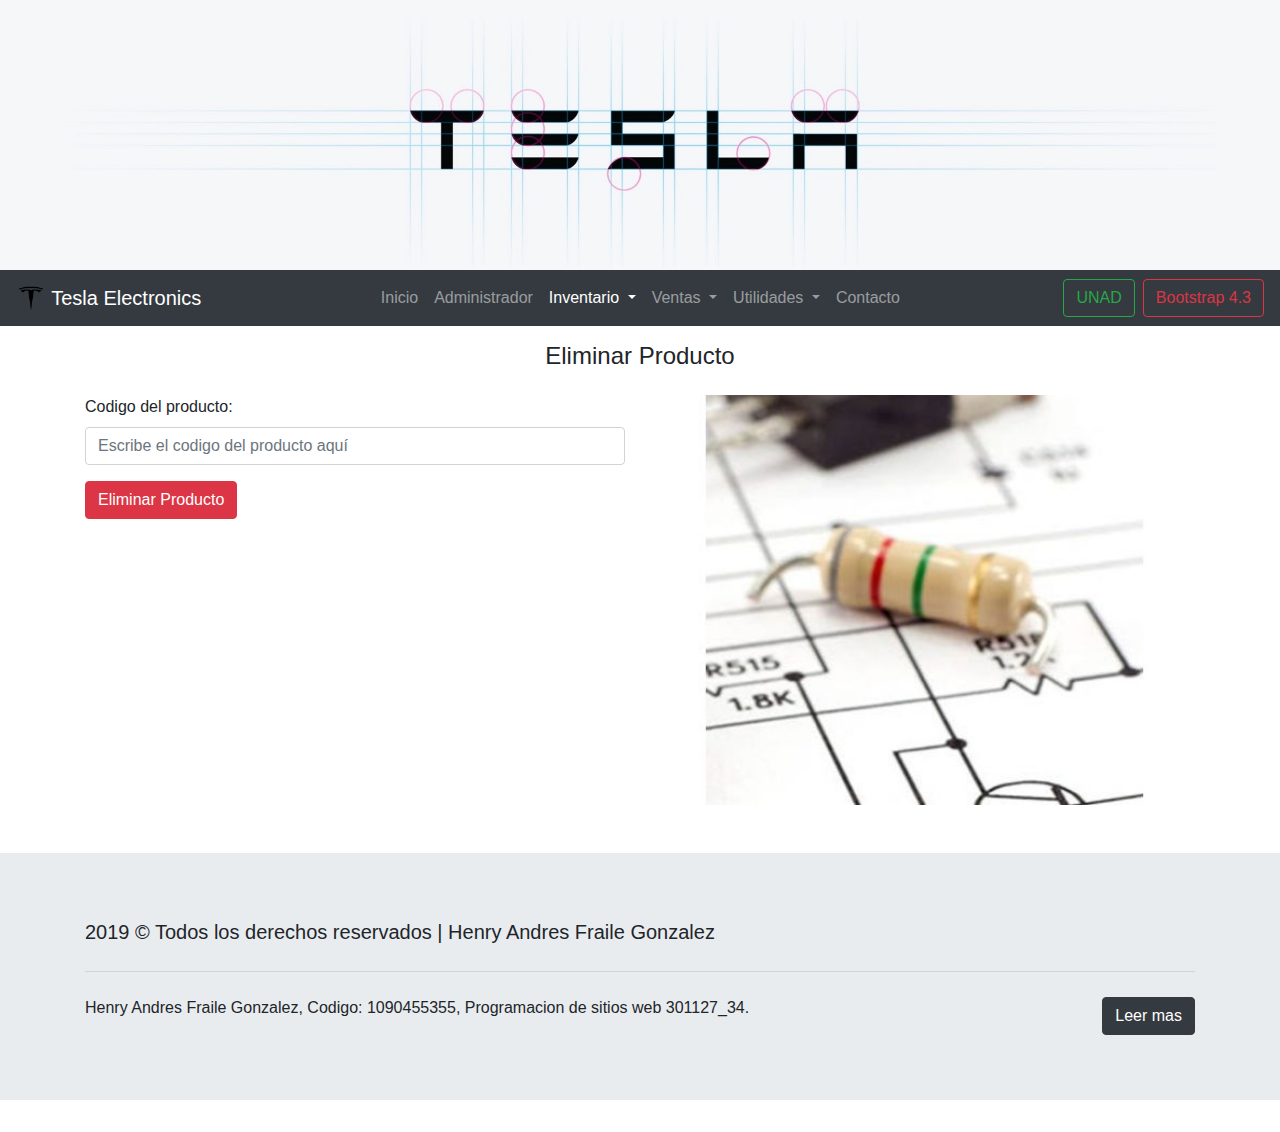
<file: elimproducto.html>
<!doctype html>
<html lang="en">
  <head>
    <!-- Required meta tags -->
    <meta charset="utf-8">
    <meta name="viewport" content="width=device-width, initial-scale=1, shrink-to-fit=no">
    <!-- Bootstrap CSS -->
    <link rel="stylesheet" href="css/bootstrap.css">
    <!-- Estilos CSS -->  
    <style>
      .slider{
      background: url("img/slider.jpg");
      height: 30vh;
      background-size: cover;
      background-position: center;
      }
    </style>
    <title>Eliminar Producto</title>
  </head>
  <body>
  <!--Contenedor de la imagen slider-->
  <section class="container-fluid slider">
  </section>
  <!--Barra de navegacion responsive con Bootstrap 4-->
  <nav class="navbar navbar-expand-md navbar-dark bg-dark sticky-top">
      <a class="navbar-brand" href="index.html">
          <img src="img/logo.png" width="30" height="30" class="d-inline-block align-top">
          Tesla Electronics
      </a>
    <button class="navbar-toggler" type="button" data-toggle="collapse" data-target="#navbarTogglerDemo01" aria-controls="navbarTogglerDemo01" aria-expanded="false" aria-label="Toggle navigation">
          <span class="navbar-toggler-icon"></span>
    </button>
    <div class="collapse navbar-collapse" id="navbarTogglerDemo01">
        <ul class="navbar-nav mr-auto ml-auto text-center">
            <li class="nav-item">
              <a class="nav-link" href="index.html">Inicio<span class="sr-only">(current)</span></a>
            </li>
            <li class="nav-item">
              <a class="nav-link" href="admin.html">Administrador</a>
            </li>
            <li class="nav-item dropdown active">
                <a class="nav-link dropdown-toggle" href="#" id="navbarDropdownMenuLink" role="button" data-toggle="dropdown" aria-haspopup="true" aria-expanded="false">
                  Inventario
                </a>
                <div class="dropdown-menu" aria-labelledby="navbarDropdownMenuLink">
                  <a class="dropdown-item" href="ingrproducto.html">Ingresar producto</a>
                  <a class="dropdown-item" href="actproducto.html">Actualizar producto</a>
                  <a class="dropdown-item" href="elimproducto.html">Eliminar producto</a>
                  <a class="dropdown-item" href="consproducto.html">Consultar producto</a>
                </div>
            </li>
            <li class="nav-item dropdown">
                  <a class="nav-link dropdown-toggle" href="#" id="navbarDropdownMenuLink" role="button" data-toggle="dropdown" aria-haspopup="true" aria-expanded="false">
                    Ventas
                  </a>
                  <div class="dropdown-menu" aria-labelledby="navbarDropdownMenuLink">
                    <a class="dropdown-item" href="ventporproducto.html">Ventas por producto</a>
                  </div>
            </li>
            <li class="nav-item dropdown">
              <a class="nav-link dropdown-toggle" href="#" id="navbarDropdownMenuLink" role="button" data-toggle="dropdown" aria-haspopup="true" aria-expanded="false">
                Utilidades
              </a>
              <div class="dropdown-menu" aria-labelledby="navbarDropdownMenuLink">
                <a class="dropdown-item" href="calcularganancia.html">Calcular ganacia</a>
                <a class="dropdown-item" href="calcularesistencia.html">Calcular resistencia</a>
              </div>
            </li>
            <li class="nav-item">
                <a class="nav-link" href="#">Contacto</a>
              </li>
          </ul>
    <div class="d-flex flex-row justify-content-center">
      <a href="https://www.unad.edu.co/" class="btn btn-outline-success mr-2">UNAD</a>
      <a href="https://getbootstrap.com/docs/4.3/getting-started/introduction/" class="btn btn-outline-danger">Bootstrap 4.3</a>
    </div>
    </div>
  </nav>
<!--Fin navbar-->
<!--Formulario Eliminar Producto-->
<section class="container">
 <p class="text-capitalize text-center font-weight-light h4 pt-3 pb-3">Eliminar producto</p>  
  <div class="row">
    <div class="col-6">
        <div>
            <form class="flex-column flex-md-row">
            <div class="form-group">
              <label for="" class="">Codigo del producto:</label>
              <input type="text" placeholder="Escribe el codigo del producto aquí" class="form-control">
            </div>
            <button type="submit" class="btn btn-danger">Eliminar Producto</button>
            </form>
          </div>
    </div>
    <div class="col-6">
        <img src="img/card02.jpg" class="card-img-top img-fluid" alt="...">
    </div>
  </div>
</section>
<!--Final Formulario-->
<!--Jumbotron con Bootstrap-->
<div class="jumbotron mt-5 rounded-0">
<div class="container">

    <p class="lead">2019 © Todos los derechos reservados | Henry Andres Fraile Gonzalez</p>
    <hr class="my-4">
    <div class="d-flex justify-content-between align-items-center">
      <p>Henry Andres Fraile Gonzalez, Codigo: 1090455355, Programacion de sitios web 301127_34.</p>
      <a class="btn btn-dark btn-md" href="https://www.dropbox.com/s/3r04foo23amkc76/Syllabus%20del%20curso%20Programaci%C3%B3n%20de%20sitios%20web.pdf?dl=0" role="button">Leer mas</a>    
    </div>
</div>
</div>
<!--Final Jumbotron con Bootstrap-->
<!-- Optional JavaScript -->
<!-- jQuery first, then Popper.js, then Bootstrap JS -->
    <script src="https://code.jquery.com/jquery-3.2.1.slim.min.js" integrity="sha384-KJ3o2DKtIkvYIK3UENzmM7KCkRr/rE9/Qpg6aAZGJwFDMVNA/GpGFF93hXpG5KkN" crossorigin="anonymous"></script>
    <script src="https://cdnjs.cloudflare.com/ajax/libs/popper.js/1.12.9/umd/popper.min.js" integrity="sha384-ApNbgh9B+Y1QKtv3Rn7W3mgPxhU9K/ScQsAP7hUibX39j7fakFPskvXusvfa0b4Q" crossorigin="anonymous"></script>
    <script src="js/bootstrap.js"></script>
  </body>
</html>
</file>
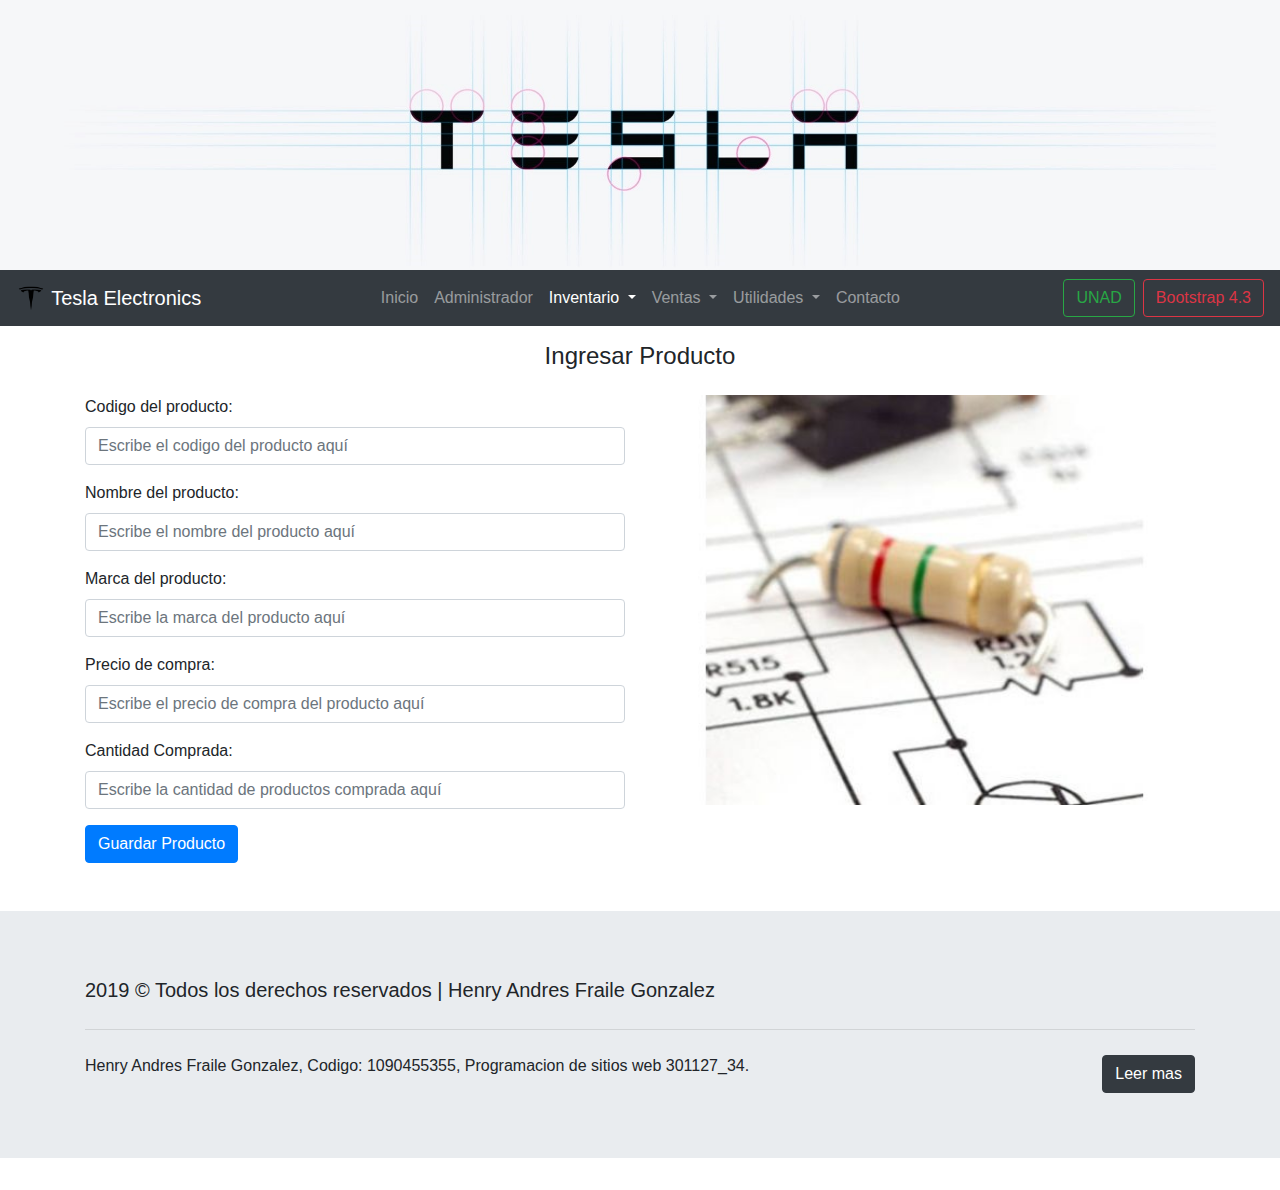
<file: ingrproducto.html>
<!doctype html>
<html lang="en">
  <head>
    <!-- Required meta tags -->
    <meta charset="utf-8">
    <meta name="viewport" content="width=device-width, initial-scale=1, shrink-to-fit=no">
    <!-- Bootstrap CSS -->
    <link rel="stylesheet" href="css/bootstrap.css">
    <!-- Estilos CSS -->  
    <style>
      .slider{
      background: url("img/slider.jpg");
      height: 30vh;
      background-size: cover;
      background-position: center;
      }
    </style>
    <title>Ingresar Producto</title>
  </head>
  <body>
  <!--Contenedor de la imagen slider-->
  <section class="container-fluid slider">
  </section>
  <!--Barra de navegacion responsive con Bootstrap 4-->
  <nav class="navbar navbar-expand-md navbar-dark bg-dark sticky-top">
      <a class="navbar-brand" href="index.html">
          <img src="img/logo.png" width="30" height="30" class="d-inline-block align-top">
          Tesla Electronics
      </a>
    <button class="navbar-toggler" type="button" data-toggle="collapse" data-target="#navbarTogglerDemo01" aria-controls="navbarTogglerDemo01" aria-expanded="false" aria-label="Toggle navigation">
          <span class="navbar-toggler-icon"></span>
    </button>
    <div class="collapse navbar-collapse" id="navbarTogglerDemo01">
        <ul class="navbar-nav mr-auto ml-auto text-center">
            <li class="nav-item">
              <a class="nav-link" href="index.html">Inicio<span class="sr-only">(current)</span></a>
            </li>
            <li class="nav-item">
              <a class="nav-link" href="admin.html">Administrador</a>
            </li>
            <li class="nav-item dropdown active">
                <a class="nav-link dropdown-toggle" href="#" id="navbarDropdownMenuLink" role="button" data-toggle="dropdown" aria-haspopup="true" aria-expanded="false">
                  Inventario
                </a>
                <div class="dropdown-menu" aria-labelledby="navbarDropdownMenuLink">
                  <a class="dropdown-item" href="ingrproducto.html">Ingresar producto</a>
                  <a class="dropdown-item" href="actproducto.html">Actualizar producto</a>
                  <a class="dropdown-item" href="elimproducto.html">Eliminar producto</a>
                  <a class="dropdown-item" href="consproducto.html">Consultar producto</a>
                </div>
            </li>
            <li class="nav-item dropdown">
                  <a class="nav-link dropdown-toggle" href="#" id="navbarDropdownMenuLink" role="button" data-toggle="dropdown" aria-haspopup="true" aria-expanded="false">
                    Ventas
                  </a>
                  <div class="dropdown-menu" aria-labelledby="navbarDropdownMenuLink">
                    <a class="dropdown-item" href="ventporproducto.html">Ventas por producto</a>
                  </div>
            </li>
            <li class="nav-item dropdown">
              <a class="nav-link dropdown-toggle" href="#" id="navbarDropdownMenuLink" role="button" data-toggle="dropdown" aria-haspopup="true" aria-expanded="false">
                Utilidades
              </a>
              <div class="dropdown-menu" aria-labelledby="navbarDropdownMenuLink">
                <a class="dropdown-item" href="calcularganancia.html">Calcular ganacia</a>
                <a class="dropdown-item" href="calcularesistencia.html">Calcular resistencia</a>
              </div>
            </li>
            <li class="nav-item">
                <a class="nav-link" href="#">Contacto</a>
              </li>
          </ul>
    <div class="d-flex flex-row justify-content-center">
      <a href="https://www.unad.edu.co/" class="btn btn-outline-success mr-2">UNAD</a>
      <a href="https://getbootstrap.com/docs/4.3/getting-started/introduction/" class="btn btn-outline-danger">Bootstrap 4.3</a>
    </div>
    </div>
  </nav>
<!--Fin navbar-->
<!--Formulario Ingresar Producto-->
<section class="container">
 <p class="text-capitalize text-center font-weight-light h4 pt-3 pb-3">ingresar producto</p>  
  <div class="row">
    <div class="col-6">
        <div>
            <form class="flex-column flex-md-row">
            <div class="form-group">
              <label for="" class="">Codigo del producto:</label>
              <input type="text" placeholder="Escribe el codigo del producto aquí" class="form-control">
            </div>
            <div class="form-group">
                <label for="" class=".d-sm-none .d-md-block">Nombre del producto:</label>
                <input type="text" placeholder="Escribe el nombre del producto aquí" class="form-control">
            </div>
            <div class="form-group">
                <label for="" class="">Marca del producto:</label>
                <input type="text" placeholder="Escribe la marca del producto aquí" class="form-control">
            </div>
            <div class="form-group">
                <label for="" class="">Precio de compra:</label>
                <input type="text" placeholder="Escribe el precio de compra del producto aquí" class="form-control">
            </div>
            <div class="form-group">
                <label for="" class="">Cantidad Comprada:</label>
                <input type="text" placeholder="Escribe la cantidad de productos comprada aquí" class="form-control">
            </div>
            <button type="submit" class="btn btn-primary">Guardar Producto</button>
            </form>
          </div>
    </div>
    <div class="col-6">
        <img src="img/card02.jpg" class="card-img-top img-fluid" alt="...">
    </div>
  </div>
</section>
<!--Final Formulario-->
<!--Jumbotron con Bootstrap-->
<div class="jumbotron mt-5 rounded-0">
<div class="container">

    <p class="lead">2019 © Todos los derechos reservados | Henry Andres Fraile Gonzalez</p>
    <hr class="my-4">
    <div class="d-flex justify-content-between align-items-center">
      <p>Henry Andres Fraile Gonzalez, Codigo: 1090455355, Programacion de sitios web 301127_34.</p>
      <a class="btn btn-dark btn-md" href="https://www.dropbox.com/s/3r04foo23amkc76/Syllabus%20del%20curso%20Programaci%C3%B3n%20de%20sitios%20web.pdf?dl=0" role="button">Leer mas</a>    
    </div>
</div>
</div>
<!--Final Jumbotron con Bootstrap-->
    <!-- Optional JavaScript -->
    <!-- jQuery first, then Popper.js, then Bootstrap JS -->
    <script src="https://code.jquery.com/jquery-3.2.1.slim.min.js" integrity="sha384-KJ3o2DKtIkvYIK3UENzmM7KCkRr/rE9/Qpg6aAZGJwFDMVNA/GpGFF93hXpG5KkN" crossorigin="anonymous"></script>
    <script src="https://cdnjs.cloudflare.com/ajax/libs/popper.js/1.12.9/umd/popper.min.js" integrity="sha384-ApNbgh9B+Y1QKtv3Rn7W3mgPxhU9K/ScQsAP7hUibX39j7fakFPskvXusvfa0b4Q" crossorigin="anonymous"></script>
    <script src="js/bootstrap.js"></script>
  </body>
</html>
</file>
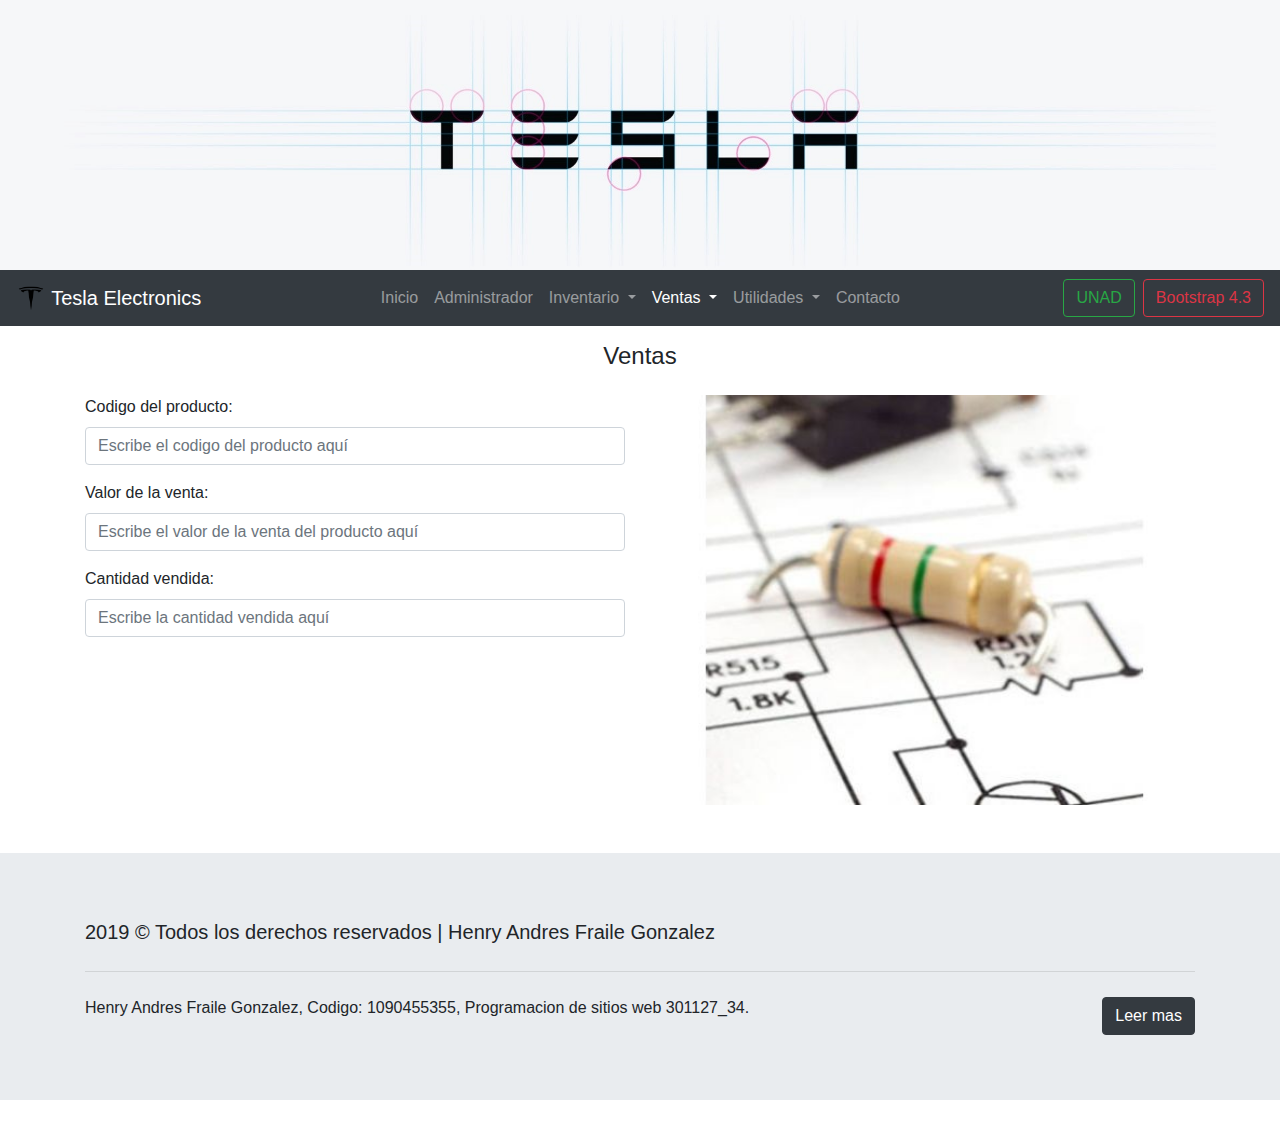
<file: ventporproducto.html>
<!doctype html>
<html lang="en">
  <head>
    <!-- Required meta tags -->
    <meta charset="utf-8">
    <meta name="viewport" content="width=device-width, initial-scale=1, shrink-to-fit=no">
    <!-- Bootstrap CSS -->
    <link rel="stylesheet" href="css/bootstrap.css">
    <!-- Estilos CSS -->  
    <style>
      .slider{
      background: url("img/slider.jpg");
      height: 30vh;
      background-size: cover;
      background-position: center;
      }
    </style>
    <title>Ventas Por Producto</title>
  </head>
  <body>
  <!--Contenedor de la imagen slider-->
  <section class="container-fluid slider">
  </section>
  <!--Barra de navegacion responsive con Bootstrap 4-->
  <nav class="navbar navbar-expand-md navbar-dark bg-dark sticky-top">
      <a class="navbar-brand" href="index.html">
          <img src="img/logo.png" width="30" height="30" class="d-inline-block align-top">
          Tesla Electronics
      </a>
    <button class="navbar-toggler" type="button" data-toggle="collapse" data-target="#navbarTogglerDemo01" aria-controls="navbarTogglerDemo01" aria-expanded="false" aria-label="Toggle navigation">
          <span class="navbar-toggler-icon"></span>
    </button>
    <div class="collapse navbar-collapse" id="navbarTogglerDemo01">
        <ul class="navbar-nav mr-auto ml-auto text-center">
            <li class="nav-item">
              <a class="nav-link" href="index.html">Inicio<span class="sr-only">(current)</span></a>
            </li>
            <li class="nav-item">
              <a class="nav-link" href="admin.html">Administrador</a>
            </li>
            <li class="nav-item dropdown">
                <a class="nav-link dropdown-toggle" href="#" id="navbarDropdownMenuLink" role="button" data-toggle="dropdown" aria-haspopup="true" aria-expanded="false">
                  Inventario
                </a>
                <div class="dropdown-menu" aria-labelledby="navbarDropdownMenuLink">
                  <a class="dropdown-item" href="ingrproducto.html">Ingresar producto</a>
                  <a class="dropdown-item" href="actproducto.html">Actualizar producto</a>
                  <a class="dropdown-item" href="elimproducto.html">Eliminar producto</a>
                  <a class="dropdown-item" href="consproducto.html">Consultar producto</a>
                </div>
            </li>
            <li class="nav-item dropdown active">
                  <a class="nav-link dropdown-toggle" href="#" id="navbarDropdownMenuLink" role="button" data-toggle="dropdown" aria-haspopup="true" aria-expanded="false">
                    Ventas
                  </a>
                  <div class="dropdown-menu" aria-labelledby="navbarDropdownMenuLink">
                    <a class="dropdown-item" href="ventporproducto.html">Ventas por producto</a>
                  </div>
            </li>
            <li class="nav-item dropdown">
              <a class="nav-link dropdown-toggle" href="#" id="navbarDropdownMenuLink" role="button" data-toggle="dropdown" aria-haspopup="true" aria-expanded="false">
                Utilidades
              </a>
              <div class="dropdown-menu" aria-labelledby="navbarDropdownMenuLink">
                <a class="dropdown-item" href="calcularganancia.html">Calcular ganacia</a>
                <a class="dropdown-item" href="#">Calcular resistencia</a>
              </div>
            </li>
            <li class="nav-item">
                <a class="nav-link" href="#">Contacto</a>
              </li>
          </ul>
    <div class="d-flex flex-row justify-content-center">
      <a href="https://www.unad.edu.co/" class="btn btn-outline-success mr-2">UNAD</a>
      <a href="https://getbootstrap.com/docs/4.3/getting-started/introduction/" class="btn btn-outline-danger">Bootstrap 4.3</a>
    </div>
    </div>
  </nav>
<!--Fin navbar-->
<!--Formulario Ventas Por Producto-->
<section class="container">
 <p class="text-capitalize text-center font-weight-light h4 pt-3 pb-3">Ventas</p>  
  <div class="row">
    <div class="col-6">
        <div>
            <form class="flex-column flex-md-row">
            <div class="form-group">
              <label for="" class="">Codigo del producto:</label>
              <input type="text" placeholder="Escribe el codigo del producto aquí" class="form-control">
            </div>
            <div class="form-group">
                <label for="" class="">Valor de la venta:</label>
                <input type="text" placeholder="Escribe el valor de la venta del producto aquí" class="form-control">
              </div>
              <div class="form-group">
                  <label for="" class="">Cantidad vendida:</label>
                  <input type="text" placeholder="Escribe la cantidad vendida aquí" class="form-control">
                </div>
            </form>
          </div>
    </div>
    <div class="col-6">
        <img src="img/card02.jpg" class="card-img-top img-fluid" alt="...">
    </div>
  </div>
</section>
<!--Final Formulario-->
<!--Jumbotron con Bootstrap-->
<div class="jumbotron mt-5 rounded-0">
<div class="container">

    <p class="lead">2019 © Todos los derechos reservados | Henry Andres Fraile Gonzalez</p>
    <hr class="my-4">
    <div class="d-flex justify-content-between align-items-center">
      <p>Henry Andres Fraile Gonzalez, Codigo: 1090455355, Programacion de sitios web 301127_34.</p>
      <a class="btn btn-dark btn-md" href="https://www.dropbox.com/s/3r04foo23amkc76/Syllabus%20del%20curso%20Programaci%C3%B3n%20de%20sitios%20web.pdf?dl=0" role="button">Leer mas</a>    
    </div>
</div>
</div>
<!--Final Jumbotron con Bootstrap-->
<!-- Optional JavaScript -->
<!-- jQuery first, then Popper.js, then Bootstrap JS -->
    <script src="https://code.jquery.com/jquery-3.2.1.slim.min.js" integrity="sha384-KJ3o2DKtIkvYIK3UENzmM7KCkRr/rE9/Qpg6aAZGJwFDMVNA/GpGFF93hXpG5KkN" crossorigin="anonymous"></script>
    <script src="https://cdnjs.cloudflare.com/ajax/libs/popper.js/1.12.9/umd/popper.min.js" integrity="sha384-ApNbgh9B+Y1QKtv3Rn7W3mgPxhU9K/ScQsAP7hUibX39j7fakFPskvXusvfa0b4Q" crossorigin="anonymous"></script>
    <script src="js/bootstrap.js"></script>
  </body>
</html>
</file>
